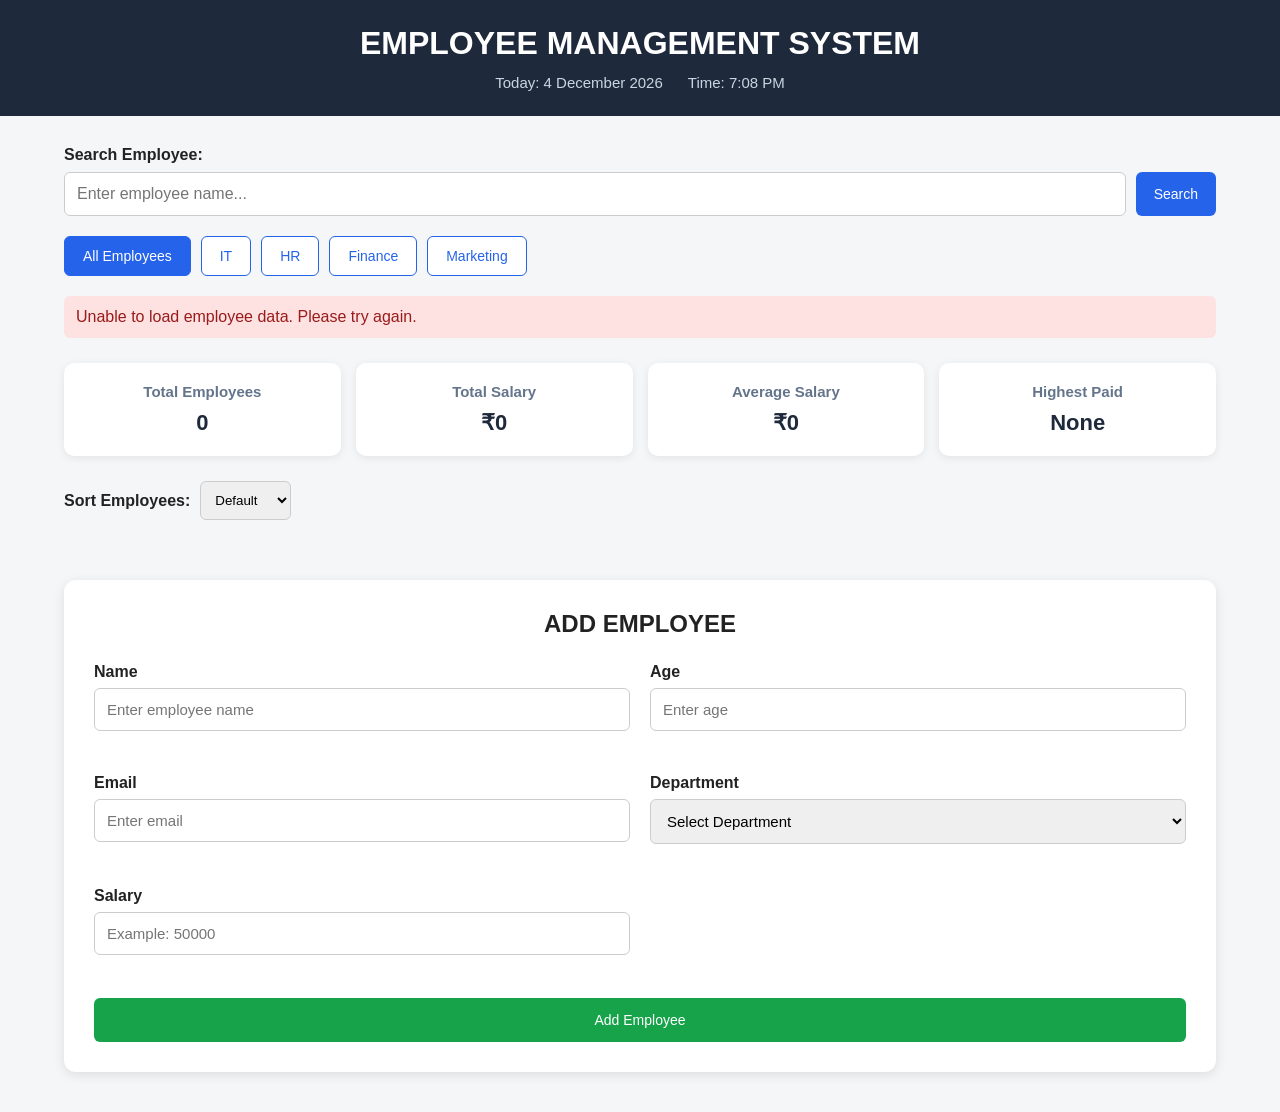
<file: TASK 8/index8.html>
<!DOCTYPE html>
<html lang="en">
<head>
    <meta charset="UTF-8">
    <meta name="viewport" content="width=device-width, initial-scale=1.0">
    <title>Employee Management System</title>

    <link rel="stylesheet" href="style.css">
</head>

<body>

    <header class="header">
        <h1>EMPLOYEE MANAGEMENT SYSTEM</h1>

        <div class="datetime">
            <span id="today"></span>
            <span id="currentTime"></span>
        </div>
    </header>

    <main class="container">

        <!-- Search -->
        <section class="search-section">
            <label for="searchInput">Search Employee:</label>

            <div class="search-box">
                <input
                    type="text"
                    id="searchInput"
                    placeholder="Enter employee name..."
                >

                <button id="searchBtn">Search</button>
            </div>
        </section>

        <!-- Department Filters -->
        <section class="filters">
            <button class="department-btn active" data-department="All">
                All Employees
            </button>

            <button class="department-btn" data-department="IT">
                IT
            </button>

            <button class="department-btn" data-department="HR">
                HR
            </button>

            <button class="department-btn" data-department="Finance">
                Finance
            </button>

            <button class="department-btn" data-department="Marketing">
                Marketing
            </button>
        </section>

        <!-- Status -->
        <div id="statusMessage" class="status-message">
            Loading employees...
        </div>

        <!-- Statistics -->
        <section class="statistics">

            <div class="stat-card">
                <h3>Total Employees</h3>
                <p id="employeeCount">0</p>
            </div>

            <div class="stat-card">
                <h3>Total Salary</h3>
                <p id="totalSalary">₹0</p>
            </div>

            <div class="stat-card">
                <h3>Average Salary</h3>
                <p id="averageSalary">₹0</p>
            </div>

            <div class="stat-card">
                <h3>Highest Paid</h3>
                <p id="highestPaid">None</p>
            </div>

        </section>

        <!-- Sorting -->
        <section class="sort-section">
            <label for="sortSelect">Sort Employees:</label>

            <select id="sortSelect">
                <option value="none">Default</option>
                <option value="name-asc">Name ↑</option>
                <option value="name-desc">Name ↓</option>
                <option value="age-asc">Age ↑</option>
                <option value="age-desc">Age ↓</option>
                <option value="salary-asc">Salary ↑</option>
                <option value="salary-desc">Salary ↓</option>
            </select>
        </section>

        <!-- Employee Cards -->
        <section id="employeeContainer" class="employee-grid">
            <!-- Cards generated using JavaScript -->
        </section>

        <!-- Add Employee -->
        <section class="add-section">

            <h2>ADD EMPLOYEE</h2>

            <form id="employeeForm">

                <div class="form-group">
                    <label for="name">Name</label>
                    <input
                        type="text"
                        id="name"
                        placeholder="Enter employee name"
                    >
                    <small id="nameError" class="error"></small>
                </div>

                <div class="form-group">
                    <label for="age">Age</label>
                    <input
                        type="number"
                        id="age"
                        placeholder="Enter age"
                    >
                    <small id="ageError" class="error"></small>
                </div>

                <div class="form-group">
                    <label for="email">Email</label>
                    <input
                        type="email"
                        id="email"
                        placeholder="Enter email"
                    >
                    <small id="emailError" class="error"></small>
                </div>

                <div class="form-group">
                    <label for="department">Department</label>

                    <select id="department">
                        <option value="">Select Department</option>
                        <option value="IT">IT</option>
                        <option value="HR">HR</option>
                        <option value="Finance">Finance</option>
                        <option value="Marketing">Marketing</option>
                    </select>

                    <small id="departmentError" class="error"></small>
                </div>

                <div class="form-group">
                    <label for="salary">Salary</label>

                    <input
                        type="number"
                        id="salary"
                        placeholder="Example: 50000"
                    >

                    <small id="salaryError" class="error"></small>
                </div>

                <button type="submit" class="add-btn">
                    Add Employee
                </button>

            </form>

        </section>

    </main>

    <script src="script8.js"></script>

</body>
</html>
</file>
<file: TASK 8/style.css>
* {
    margin: 0;
    padding: 0;
    box-sizing: border-box;
}

body {
    font-family: Arial, sans-serif;
    background: #f4f6f8;
    color: #222;
}

/* Header */

.header {
    background: #1e293b;
    color: white;
    padding: 25px;
    text-align: center;
}

.header h1 {
    margin-bottom: 12px;
}

.datetime {
    display: flex;
    justify-content: center;
    gap: 25px;
    font-size: 15px;
    color: #cbd5e1;
}

/* Container */

.container {
    width: 90%;
    max-width: 1200px;
    margin: 30px auto;
}

/* Search */

.search-section {
    margin-bottom: 20px;
}

.search-section label {
    display: block;
    font-weight: bold;
    margin-bottom: 8px;
}

.search-box {
    display: flex;
    gap: 10px;
}

.search-box input {
    flex: 1;
    padding: 12px;
    border: 1px solid #ccc;
    border-radius: 6px;
    font-size: 16px;
}

button {
    border: none;
    cursor: pointer;
    border-radius: 6px;
    padding: 11px 18px;
    font-size: 14px;
}

#searchBtn {
    background: #2563eb;
    color: white;
}

/* Filters */

.filters {
    display: flex;
    flex-wrap: wrap;
    gap: 10px;
    margin: 20px 0;
}

.department-btn {
    background: white;
    border: 1px solid #2563eb;
    color: #2563eb;
}

.department-btn:hover,
.department-btn.active {
    background: #2563eb;
    color: white;
}

/* Status */

.status-message {
    padding: 12px;
    margin: 15px 0;
    background: #e0f2fe;
    color: #075985;
    border-radius: 6px;
}

/* Statistics */

.statistics {
    display: grid;
    grid-template-columns: repeat(4, 1fr);
    gap: 15px;
    margin: 25px 0;
}

.stat-card {
    background: white;
    padding: 20px;
    border-radius: 10px;
    text-align: center;
    box-shadow: 0 2px 8px rgba(0, 0, 0, 0.08);
}

.stat-card h3 {
    font-size: 15px;
    color: #64748b;
    margin-bottom: 10px;
}

.stat-card p {
    font-size: 22px;
    font-weight: bold;
    color: #1e293b;
}

/* Sorting */

.sort-section {
    display: flex;
    align-items: center;
    gap: 10px;
    margin: 20px 0;
}

.sort-section label {
    font-weight: bold;
}

.sort-section select {
    padding: 10px;
    border-radius: 6px;
    border: 1px solid #ccc;
}

/* Employee Grid */

.employee-grid {
    display: grid;
    grid-template-columns: repeat(3, 1fr);
    gap: 20px;
    margin-bottom: 40px;
}

/* Employee Card */

.employee-card {
    background: white;
    border-radius: 12px;
    padding: 20px;
    box-shadow: 0 3px 12px rgba(0, 0, 0, 0.1);
    transition: transform 0.2s;
}

.employee-card:hover {
    transform: translateY(-4px);
}

.employee-card img {
    width: 100px;
    height: 100px;
    object-fit: cover;
    border-radius: 50%;
    display: block;
    margin: 0 auto 15px;
}

.employee-card h3 {
    text-align: center;
    margin-bottom: 12px;
}

.employee-info {
    line-height: 1.8;
    color: #475569;
}

.employee-info strong {
    color: #1e293b;
}

.delete-btn {
    width: 100%;
    margin-top: 15px;
    background: #dc2626;
    color: white;
}

.delete-btn:hover {
    background: #b91c1c;
}

/* Add Employee */

.add-section {
    background: white;
    padding: 30px;
    border-radius: 12px;
    box-shadow: 0 3px 12px rgba(0, 0, 0, 0.1);
    margin-bottom: 40px;
}

.add-section h2 {
    text-align: center;
    margin-bottom: 25px;
}

#employeeForm {
    display: grid;
    grid-template-columns: 1fr 1fr;
    gap: 20px;
}

.form-group {
    display: flex;
    flex-direction: column;
}

.form-group label {
    font-weight: bold;
    margin-bottom: 7px;
}

.form-group input,
.form-group select {
    padding: 12px;
    border: 1px solid #ccc;
    border-radius: 6px;
    font-size: 15px;
}

.add-btn {
    background: #16a34a;
    color: white;
    grid-column: 1 / -1;
    padding: 14px;
}

.add-btn:hover {
    background: #15803d;
}

.error {
    color: #dc2626;
    margin-top: 5px;
    min-height: 18px;
}

/* No employees */

.no-employees {
    grid-column: 1 / -1;
    text-align: center;
    padding: 40px;
    background: white;
    border-radius: 10px;
    color: #64748b;
}

/* Responsive */

@media (max-width: 900px) {

    .employee-grid {
        grid-template-columns: repeat(2, 1fr);
    }

    .statistics {
        grid-template-columns: repeat(2, 1fr);
    }
}

@media (max-width: 600px) {

    .employee-grid {
        grid-template-columns: 1fr;
    }

    .statistics {
        grid-template-columns: 1fr;
    }

    #employeeForm {
        grid-template-columns: 1fr;
    }

    .search-box {
        flex-direction: column;
    }

    .datetime {
        flex-direction: column;
        gap: 5px;
    }
}
</file>
